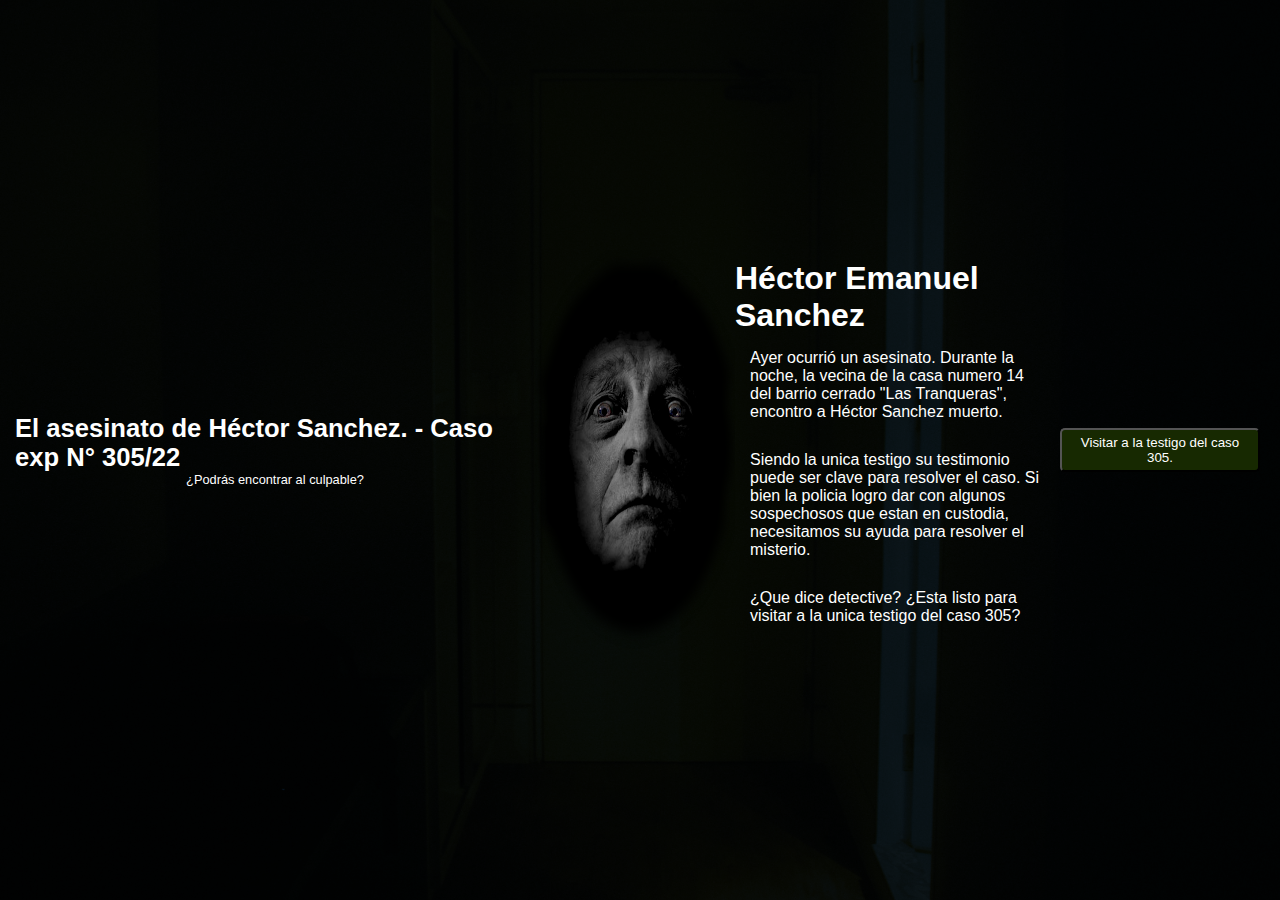
<file: index.html>
<!DOCTYPE html>
<html lang="en">

<head>
    <meta charset="UTF-8">
    <meta http-equiv="X-UA-Compatible" content="IE=edge">
    <meta name="viewport" content="width=device-width, initial-scale=1.0">
    <title>¿Quién mato al Sr. Héctor?</title>
    <link rel="stylesheet" href="css\main.css">
</head>

<body>
    <section class="sec1">
        <div class="hero">
            <h1>El asesinato de Héctor Sanchez. - Caso exp N° 305/22</h1>
            <p>¿Podrás encontrar al culpable?</p>
        </div>
        <div class="desc">
            <img src="img\hector.png" alt="imgHector">
            <div class="descText">
            <h3>Héctor Emanuel Sanchez</h3>
            <p>Ayer ocurrió un asesinato. Durante la noche, la vecina de la casa numero 14 del barrio cerrado "Las Tranqueras", encontro a Héctor Sanchez muerto.</p>
            <p>Siendo la unica testigo su testimonio puede ser clave para resolver el caso. Si bien la policia logro dar con algunos sospechosos que estan en custodia, necesitamos su ayuda para resolver el misterio.</p>
            <p>¿Que dice detective? ¿Esta listo para visitar a la unica testigo del caso 305?</p>
            </div>
        </div>
        <a href="caso305.html"><button type="button">
            Visitar a la testigo del caso 305.
        </button></a>
    </section>
</body>

</html>
</file>
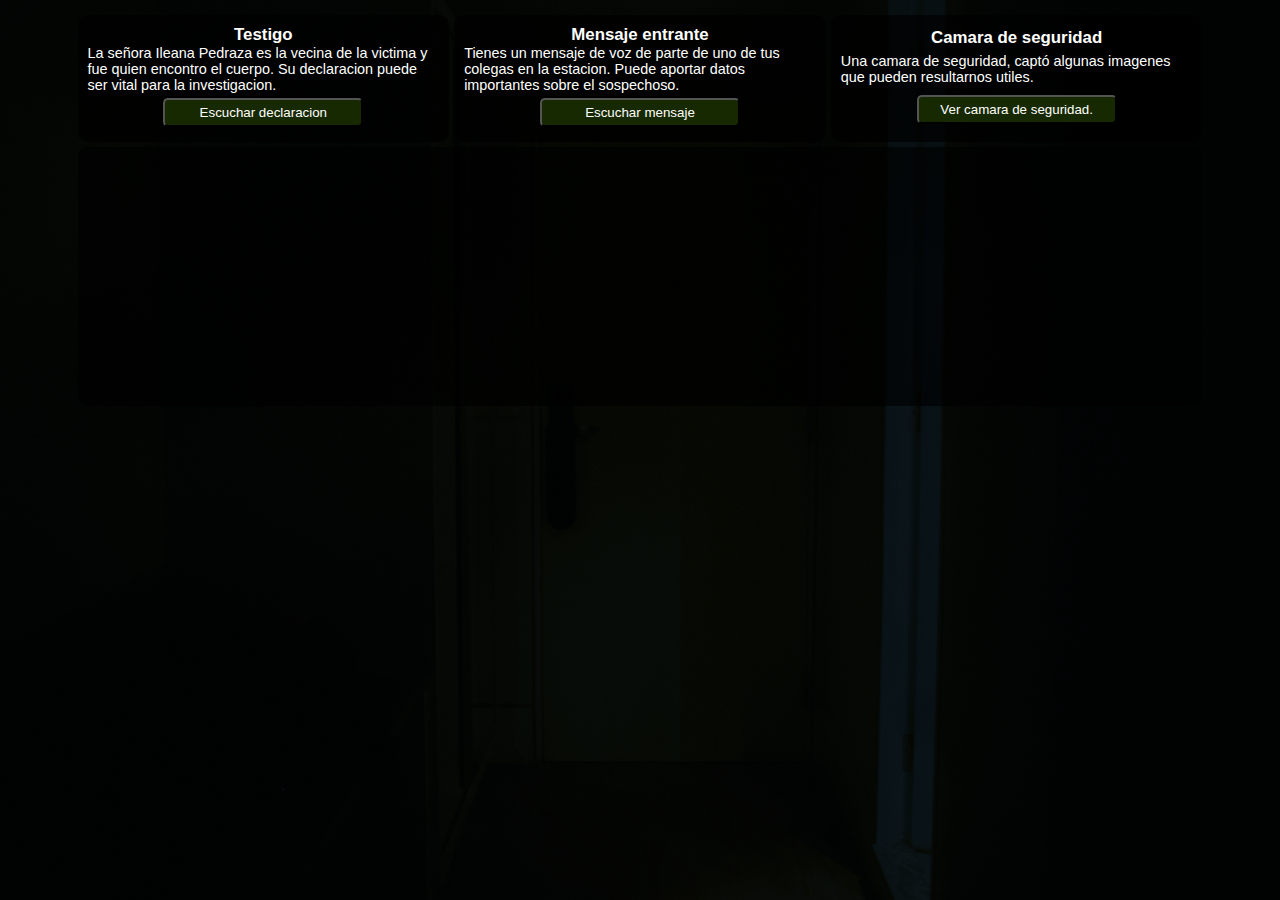
<file: caso305.html>
<!DOCTYPE html>
<html lang="en">
<head>
    <meta charset="UTF-8">
    <meta http-equiv="X-UA-Compatible" content="IE=edge">
    <meta name="viewport" content="width=device-width, initial-scale=1.0">    
    <title>¿Quién mato al Sr. Héctor?</title>
    <link rel="stylesheet" href="css\main.css">
        
</head>
<body>
    
    <section class="dashboard">
        <div class="container">
            <div class="testigo">
                <h3>Testigo</h3>
                <p>La señora Ileana Pedraza es la vecina de la victima y fue quien encontro el cuerpo. Su declaracion puede ser vital para la investigacion.</p>
                <button id="witnessButton">Escuchar declaracion</button>
            </div>
            <div class="informe">
                <h3>Mensaje entrante</h3>
                <p>Tienes un mensaje de voz de parte de uno de tus colegas en la estacion. Puede aportar datos importantes sobre el sospechoso.</p>
                <button id="msjButton">Escuchar mensaje</button>
            </div>
            <div class="expediente">
                <h3>Camara de seguridad</h3>
                <p>Una camara de seguridad, captó algunas imagenes que pueden resultarnos utiles.</p>
                <button id="camButton">Ver camara de seguridad.</button>
            </div>
            <div class="texto">
                <div></div>                
                <div class="commBox">
                    <p id="text1"></p>
                    <p id="text2"></p>
                </div>                
            </div>
        </div>        
    </section>
<script src="js\app.js"></script>
</body>
</html>
</file>
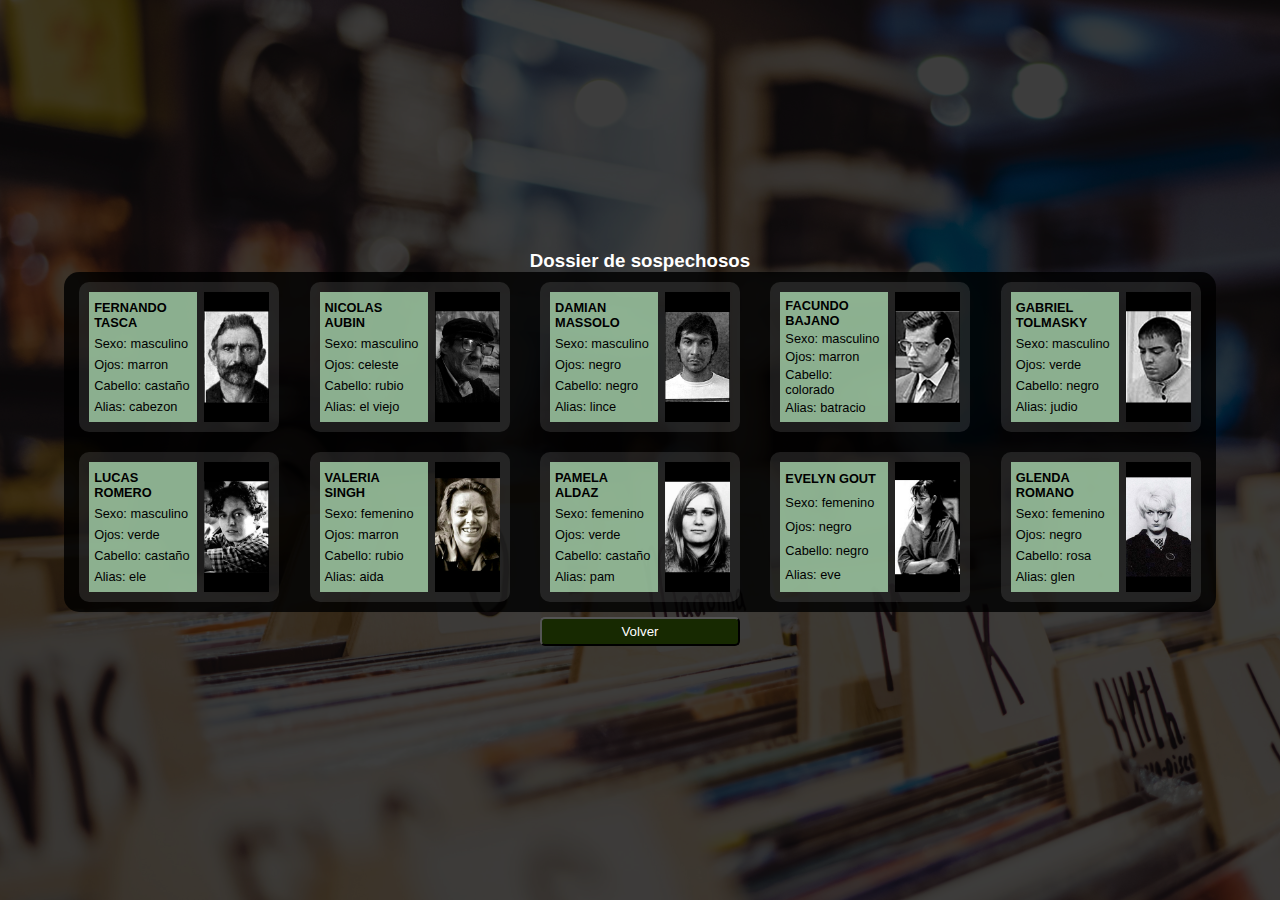
<file: dossier.html>
<!DOCTYPE html>
<html lang="en">

<head>
    <meta charset="UTF-8">
    <meta http-equiv="X-UA-Compatible" content="IE=edge">
    <meta name="viewport" content="width=device-width, initial-scale=1.0">
    <title>¿Quién mato al Sr. Héctor?</title>
    <link rel="stylesheet" href="css\main.css">
</head>

<body>
    <section class="sec3 sec4">
        <h3>Dossier de sospechosos</h3>
        <div class="contenedor">
            
        </div>
        <a href="expedientes.html"><button type="button">
            Volver
        </button></a>
    </section>  
    <script src="js\dossier.js"></script>    
</body>

</html>
</file>
